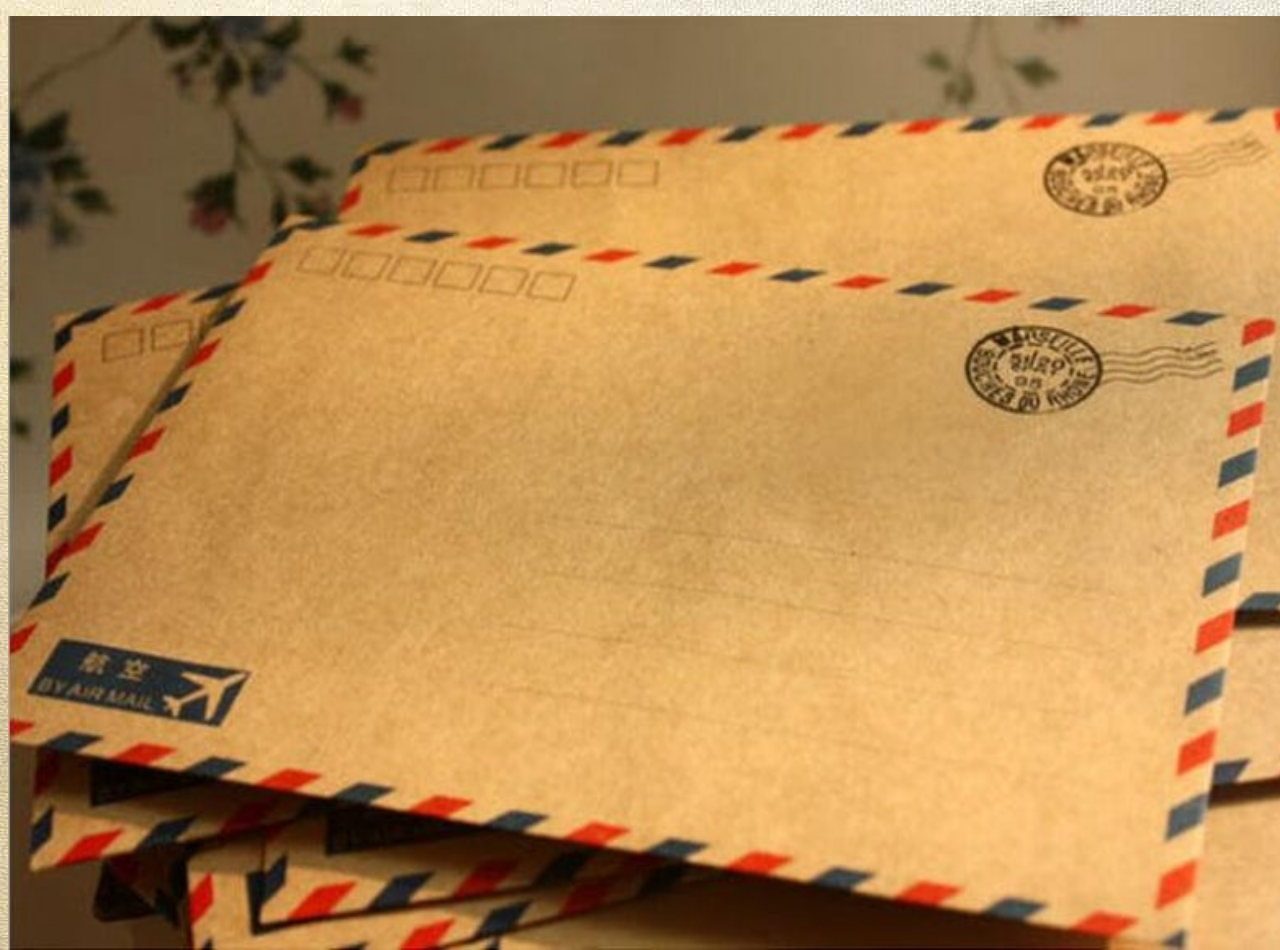
<file: index.html>
<!DOCTYPE html>
<html lang="en" dir="ltr">
  <head>
    <style>
@import url('https://fonts.googleapis.com/css2?family=Cedarville+Cursive&display=swap');
</style>
    <link rel="stylesheet" type="text/css" href="main.css">

    <meta charset="utf-8">
    <title>Dear Clara</title>
  </head>
  <body>
<script type="text/javascript">
  function openLetter(){
    document.getElementById("envelope").style.display = "none";
    document.getElementById("marquee").style.hidden = "true";
    document.getElementById("marquee").classList.add("marquee-play");
    document.getElementById("cj").classList.add("fade-in");
    document.getElementById("audio").play();
  }

</script>
    <img id="envelope"  src="envelope.jpg" width="1300" height="934" onclick="openLetter()">

              <img id="cj" class="clip-ellipse" src="CovidCorey.png" alt="" width="328" height="410" >
    <div class="microsoft container">
        <p id="marquee" class="marquee">
          April 18th 2020
          <br>
          My Dearest Clara,
  <br>
&emsp;  It has been eight fortnight but feels like eight score since I last laid eyes upon your visage. Another day that I still remain here in the land of the free and living. They say the Covid has ravaged the greater part of our state but the war may soon be over. I have done my part to help in the battle. I kept my supplies fully stocked in case of hardship. There are many out there on the front lines in hospitals caring for the afflicted but also many out there on lesser known battles - to those folk delivering goods to those of us in our trenches. I have made the most of my time in quarantine productive by practicing indoor athletics and cooking my rations over an open flame.
  <br>
  &emsp;It leaves me quite inspired to hear you diving into your studies. We are not all fortunate enough to turn these lemons into lemonade but my dear it seems you have gone a step further and made yourself an Arnold Palmer. I only hope you get a chance to partake of the efforts by the time summer rolls around. I too shall begin some coursework to further advance my knowledge, time is on my side and I hope to prevail soon before the wild winds of the outdoors beckon me out once more.

    <br>
    &emsp;I’m lucky to have the opportunity to help my fellow soldiers make it through the war. I’m not blessed with the ability to heal or to provide anything essential in nature but my labor provides an outlet that gives respite to the weary. Feel free to continue utilizing my moving picture pass, I trust you have already put it to better use than I have in these dire times. My fellow infantrymen and I talked at great lengths about a man who was “King of Tigers”. Such a comical notion and if you have the opportunity to I would recommend you see this too in the theater.
    <br>
  &emsp;  To the bottom of my heart, I hope you and your family are in good health and good spirits. I look forward to the day when we can reunite and cachinnate over pleasantries and puns.
    <br><br>
  Corey Anthony Jeffers
<br>



          </p>

          <audio id="audio" controls autoplay  preload="auto">
        <source src="DearClara.mp3" type="audio/mpeg">
            <source src="DearClara.ogg" type="audio/ogg">
        </audio>


        </div>



  </body>
</html>
</file>
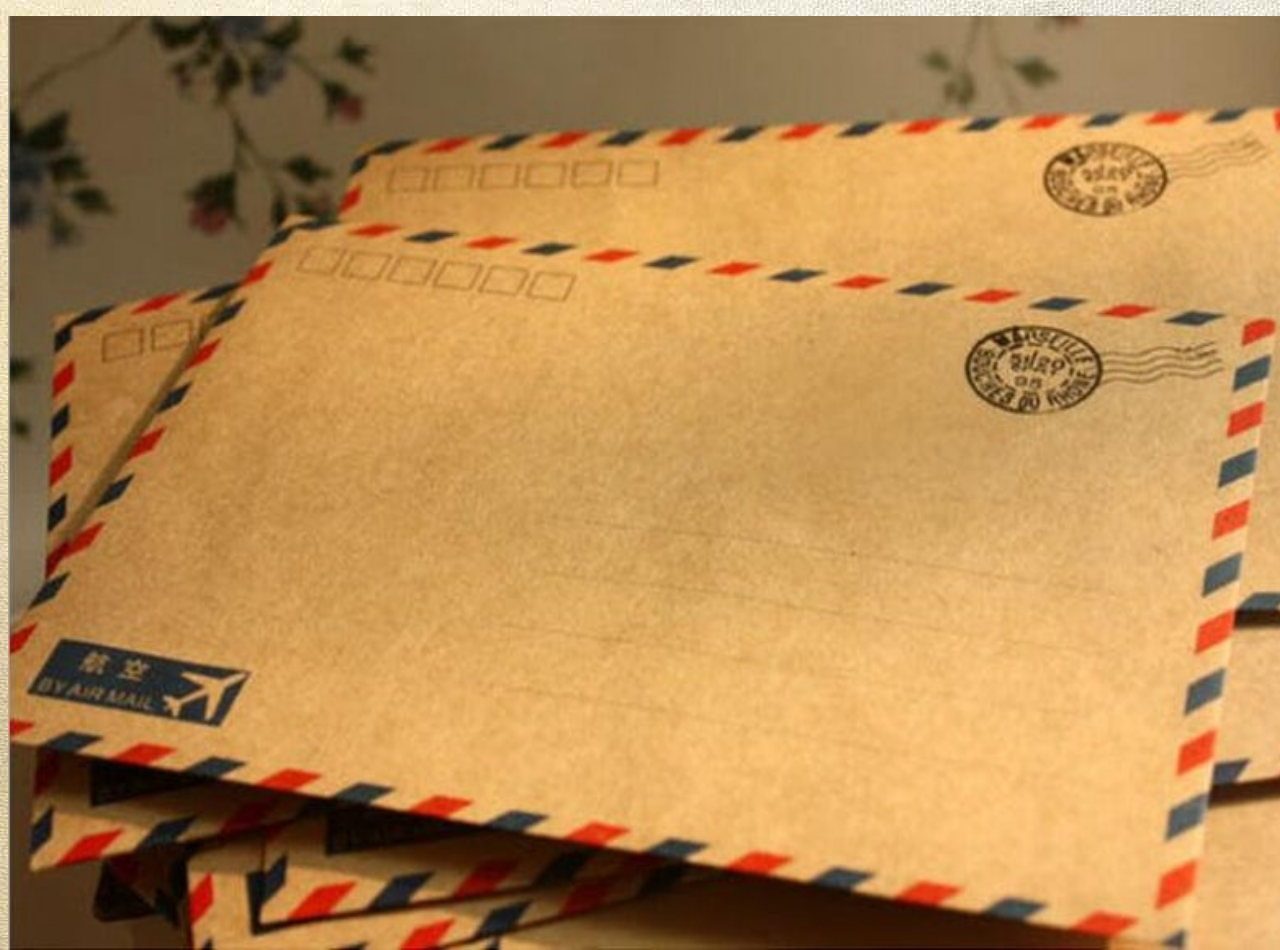
<file: dearClara.html>
<!DOCTYPE html>
<html lang="en" dir="ltr">
  <head>
    <style>
@import url('https://fonts.googleapis.com/css2?family=Cedarville+Cursive&display=swap');
</style>
    <link rel="stylesheet" type="text/css" href="main.css">

    <meta charset="utf-8">
    <title></title>
  </head>
  <body>
<script type="text/javascript">
  function openLetter(){
    document.getElementById("envelope").style.display = "none";
    document.getElementById("marquee").style.hidden = "true";
    document.getElementById("marquee").classList.add("marquee-play");
    document.getElementById("cj").classList.add("fade-in");
    document.getElementById("audio").play();
  }

</script>
    <img id="envelope"  src="envelope.jpg" width="1300" height="934" onclick="openLetter()">

              <img id="cj" class="clip-ellipse" src="CovidCorey.png" alt="" width="328" height="410" >
    <div class="microsoft container">
        <p id="marquee" class="marquee">
          April 18th 2020
          <br>
          My Dearest Clara,
  <br>
&emsp;  It has been eight fortnight but feels like eight score since I last laid eyes upon your visage. Another day that I still remain here in the land of the free and living. They say the Covid has ravaged the greater part of our state but the war may soon be over. I have done my part to help in the battle. I kept my supplies fully stocked in case of hardship. There are many out there on the front lines in hospitals caring for the afflicted but also many out there on lesser known battles - to those folk delivering goods to those of us in our trenches. I have made the most of my time in quarantine productive by practicing indoor athletics and cooking my rations over an open flame.
  <br>
  &emsp;It leaves me quite inspired to hear you diving into your studies. We are not all fortunate enough to turn these lemons into lemonade but my dear it seems you have gone a step further and made an Arnold Palmer. I only hope you get a chance to partake of the efforts by the time summer rolls around. I too shall begin some coursework to further advance my knowledge, time is on my side and I hope to prevail soon before the wild winds of the outdoors beckon me out once more.

    <br>
    &emsp;I’m lucky to have the opportunity to help my fellow soldiers make it through the war. I’m not blessed with the ability to heal or to provide anything essential in nature but my labor provides an outlet that gives respite to the weary. Feel free to continue utilizing my moving picture pass, I trust you have already put it to better use than I have in these dire times. My fellow infantrymen and I talked at great lengths about a man who was “King of Tigers”. Such a comical notion and if you have the opportunity to I would recommend you see this in the theater.
    <br>
  &emsp;  To the bottom of my heart, I hope you and your family are in good health and good spirits. I look forward to the day when we can reunite and cachinnate over pleasantries and puns.
    <br><br>
  Corey Anthony Jeffers
<br>



          </p>

          <audio id="audio" controls autoplay  preload="auto">
        <source src="DearClara.mp3" type="audio/mpeg">
            <source src="DearClara.ogg" type="audio/ogg">
        </audio>


        </div>



  </body>
</html>
</file>
<file: main.css>
@font-face {
  font-family: 'Cedarville Cursive', cursive;
  src: url('CedarvilleCursive-Regular.ttf');
}
.container {
    width: 80%;
    height: 50%;
    margin: 1em auto;
    overflow: hidden;
    position: relative;
    box-sizing: border-box;
}

.marquee {
    top: 6em;
    position: relative;
    box-sizing: border-box;
    animation: marquee 155s linear infinite;
    font-family: 'Cedarville Cursive', cursive;
    font-size: 2em;
    animation-play-state: paused;
    display: none;
}

/* .marquee:hover {
    animation-play-state: paused;
} */

.marquee-play{
animation-play-state: running;
display: block;
}
/* Make it move! */
@keyframes marquee {
    0%   { top:   30em }
    100% { top: -30em }
}

/* Make it look pretty */
.microsoft .marquee {
	margin: 0;
    padding: 0 1em;
    line-height: 1.5em;
  }

.microsoft:before, .microsoft::before,
.microsoft:after,  .microsoft::after {
    left: 0;
    z-index: 1;
    content: '';
    position: absolute;
    pointer-events: none;
    width: 100%; height: 2em;
    background-image: linear-gradient(180deg, rgba(255,255,255,0), rgba(255,255,255,0));
}

.microsoft:after, .microsoft::after {
    bottom: 0;
    transform: rotate(180deg);
}

.microsoft:before, .microsoft::before {
    top: 0;
}

/* Style the links */
.vanity {
    color: #333;
    text-align: center;
    font: .75em 'Segoe UI', Tahoma, Helvetica, Sans-Serif;
}

.vanity a, .microsoft a {
    color: #1570A6;
    transition: color .5s;
    text-decoration: none;
}

.vanity a:hover, .microsoft a:hover {
    color: #F65314;
}

/* Style toggle button */
.toggle {
	display: block;
    margin: 2em auto;
}
br{
  display: block;
    margin: 40px 0;
    content: " ";
}

body{
background-image: url("parchment.jpg");
}

.fade-in {
  animation: fadeIn ease 160s;
  -webkit-animation: fadeIn ease 160s;
  -moz-animation: fadeIn ease 160s;
  -o-animation: fadeIn ease 160s;
  -ms-animation: fadeIn ease 160s;
}

@keyframes fadeIn {
  0% {
    opacity:0;
  }
  12% {
    opacity:1;
  }
  95% {
    opacity:1;
  }
  100% {
    opacity:0;
  }
}

img{
margin-left: 80%;
margin-top: 20%;
  position: absolute;
  z-index: 1;
  opacity: 0;

}
.clip-ellipse {
clip-path:ellipse(180px 222px at 163px 207px);
-webkit-clip-path:ellipse(180px 222px at 163px 207px);
-moz-clip-path:ellipse(180px 222px at 163px 207px);
-o-clip-path:ellipse(180px 222px at 163px 207px);
-ms-clip-path:ellipse(180px 222px at 163px 207px);
  }

#envelope{
  z-index: 2;
  opacity: 1;
  margin-left: 0%;
  margin-top: 0%;
}
</file>
